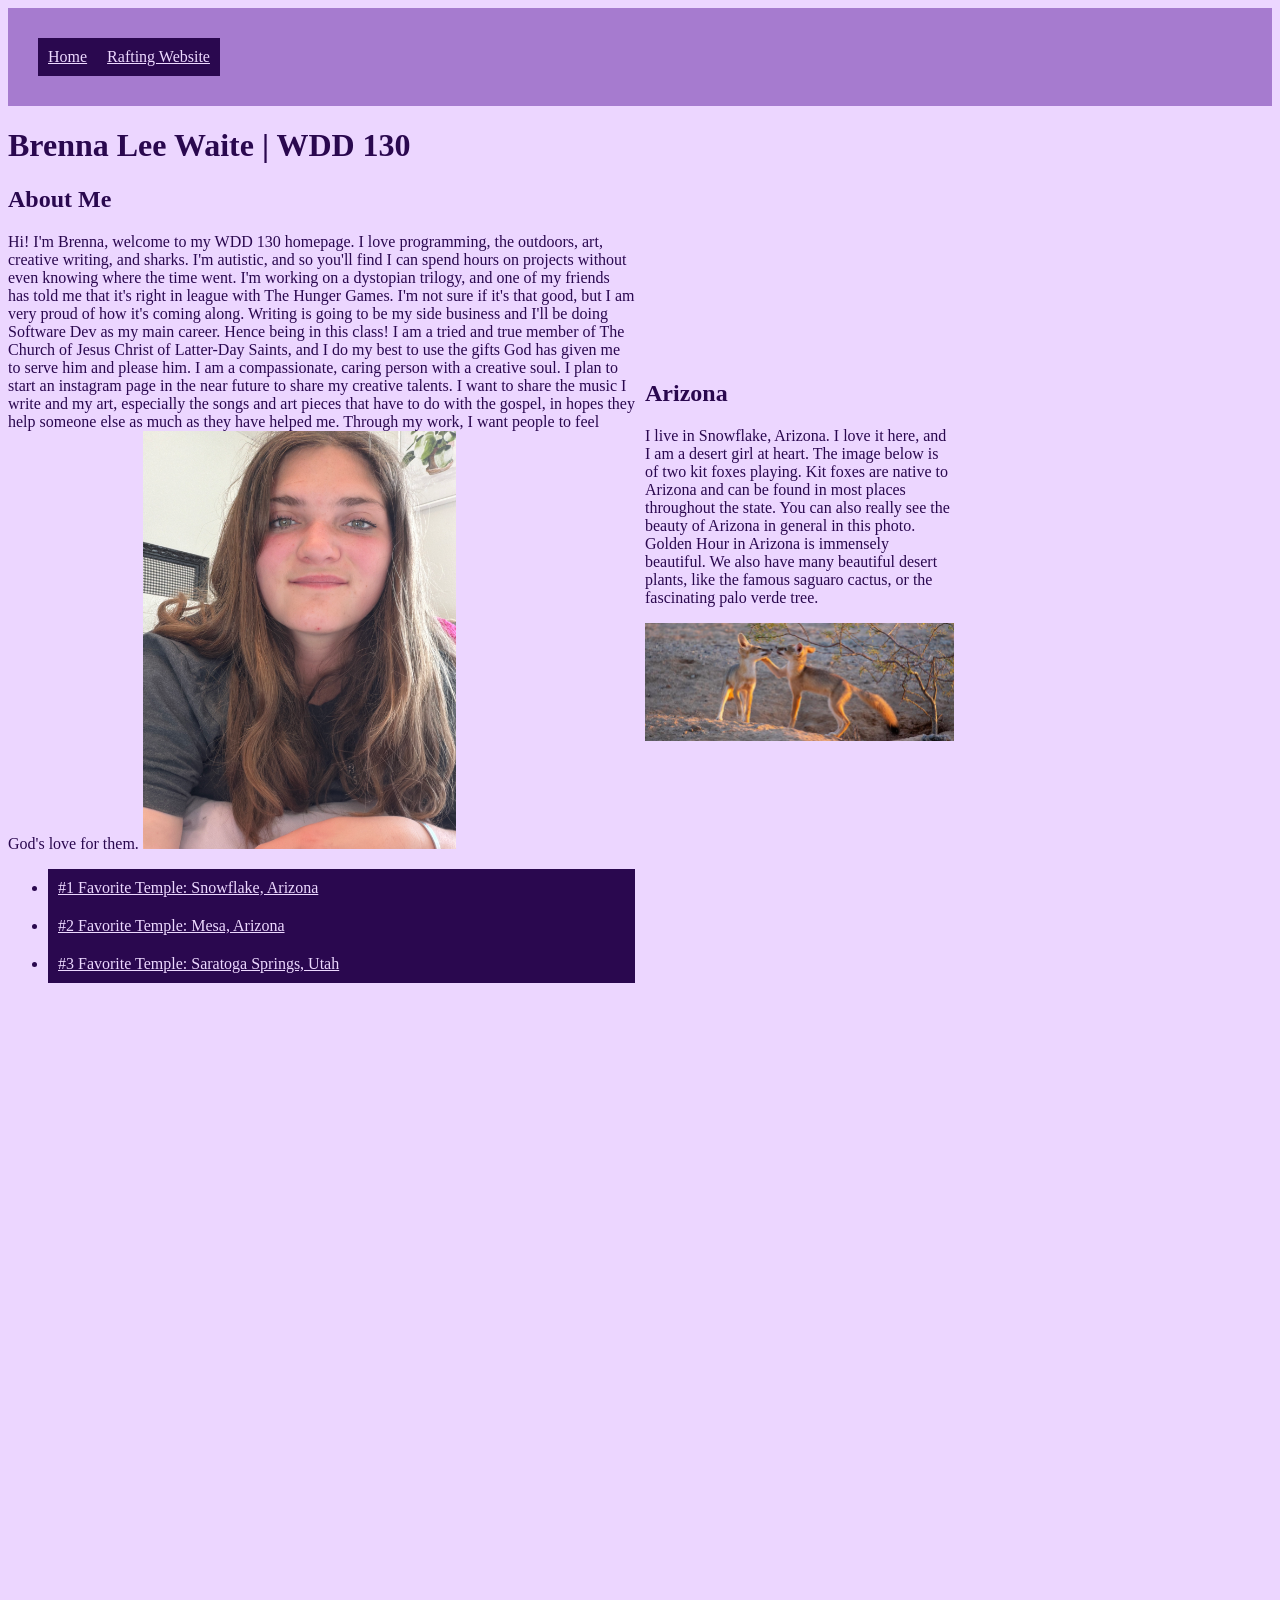
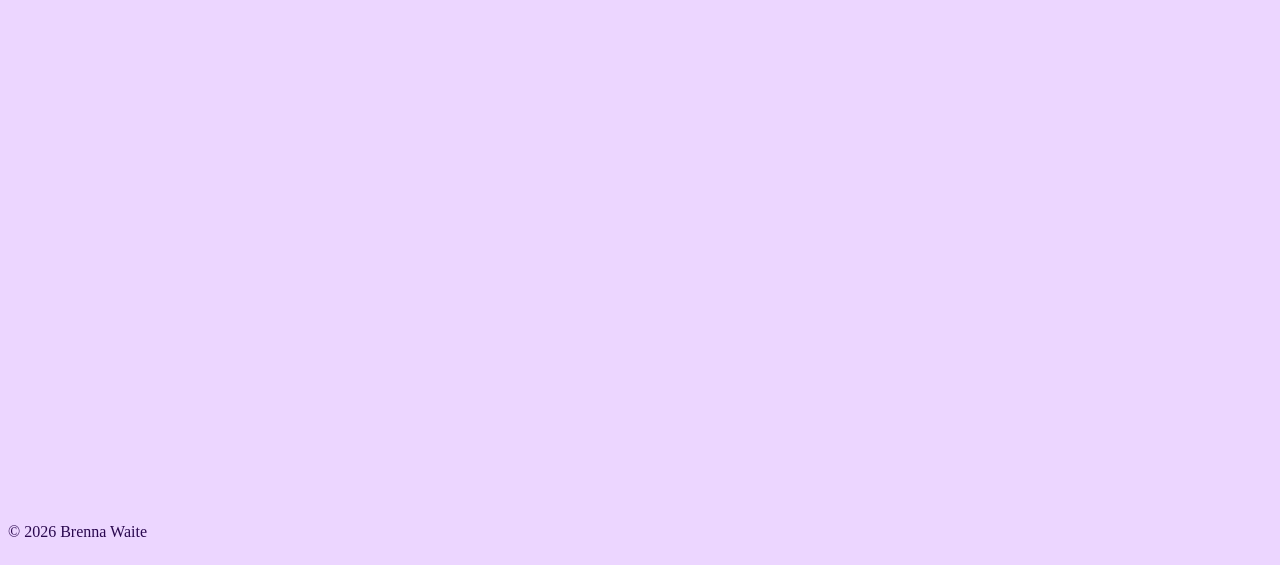
<file: index.html>
<!DOCTYPE html>
<html lang="en">

<head>
    <meta charset="UTF-8">
    <meta name="viewport" content="width=device-width, initial-scale=1.0">
    <meta name="description"
      content="Brenna Waite's WDD 130 homepage. Contains a biography and navigation to other parts of the website.">
    <meta name="author" content="Brenna Lee Waite">
    <title>WDD 130 | Personal Homepage</title>
    <link rel="stylesheet" href="styles/styles.css">
</head>

<body>
    <header>
        <nav>
            <a href="#">Home</a>
            <a href="wwr/">Rafting Website</a>
        </nav>
    </header>
    <div class="grid">
        <main class="about">
            <h1>Brenna Lee Waite | WDD 130</h1>
            <h2>About Me</h2>
            <p> Hi! I'm Brenna, welcome to my WDD 130 homepage. I love programming, the outdoors,
                art,
                creative writing, and sharks. I'm autistic, and so you'll find I can spend hours on
                projects
                without even knowing where the time went. I'm working on a dystopian trilogy, and
                one of my
                friends has told me that it's right in league with The Hunger Games. I'm not sure if
                it's
                that good, but I am very proud of how it's coming along. Writing is going to be my
                side
                business and I'll be doing Software Dev as my main career. Hence being in this
                class!
                I am a tried and true member of The Church of Jesus Christ of Latter-Day Saints,
                and I do my best to use the gifts God has given me to serve him and please him. I am
                a compassionate,
                caring person with a creative soul. I plan to start an instagram page in the near
                future to share
                my creative talents. I want to share the music I write and my art, especially the
                songs and art pieces
                that have to do with the gospel, in hopes they help someone else as much as they
                have helped me. Through
                my work, I want people to feel God's love for them.

                <img src="images/profile.jpeg" alt="image of me">
            <ul>
                <li><a href="https://churchofjesuschristtemples.org/snowflake-arizona-temple/">#1
                        Favorite Temple: Snowflake, Arizona</a></li>
                <li><a href="https://churchofjesuschristtemples.org/mesa-arizona-temple/">#2
                        Favorite Temple: Mesa, Arizona</a></li>
                <li><a href="https://churchofjesuschristtemples.org/saratoga-springs-utah-temple/">#3
                        Favorite Temple: Saratoga Springs, Utah</a></li>
            </ul>
        </main>
        <aside class="state">
            <h2>Arizona</h2>
            <p>I live in Snowflake, Arizona. I love it here, and I am a desert girl at heart. The
                image
                below is of two kit foxes playing. Kit foxes are native to Arizona and can be found
                in
                most places throughout the state. You can also really see the beauty of Arizona in
                general in this photo. Golden Hour in Arizona is immensely beautiful. We also have
                many
                beautiful desert plants, like the famous saguaro cactus, or the fascinating palo
                verde
                tree.
            </p>
            <img src="images/foxes.jpg" alt="kit foxes in Arizona">
        </aside>
    </div>
    <footer>
        <p>&copy; 2026 Brenna Waite</p>
    </footer>
</body>

</html>
</file>
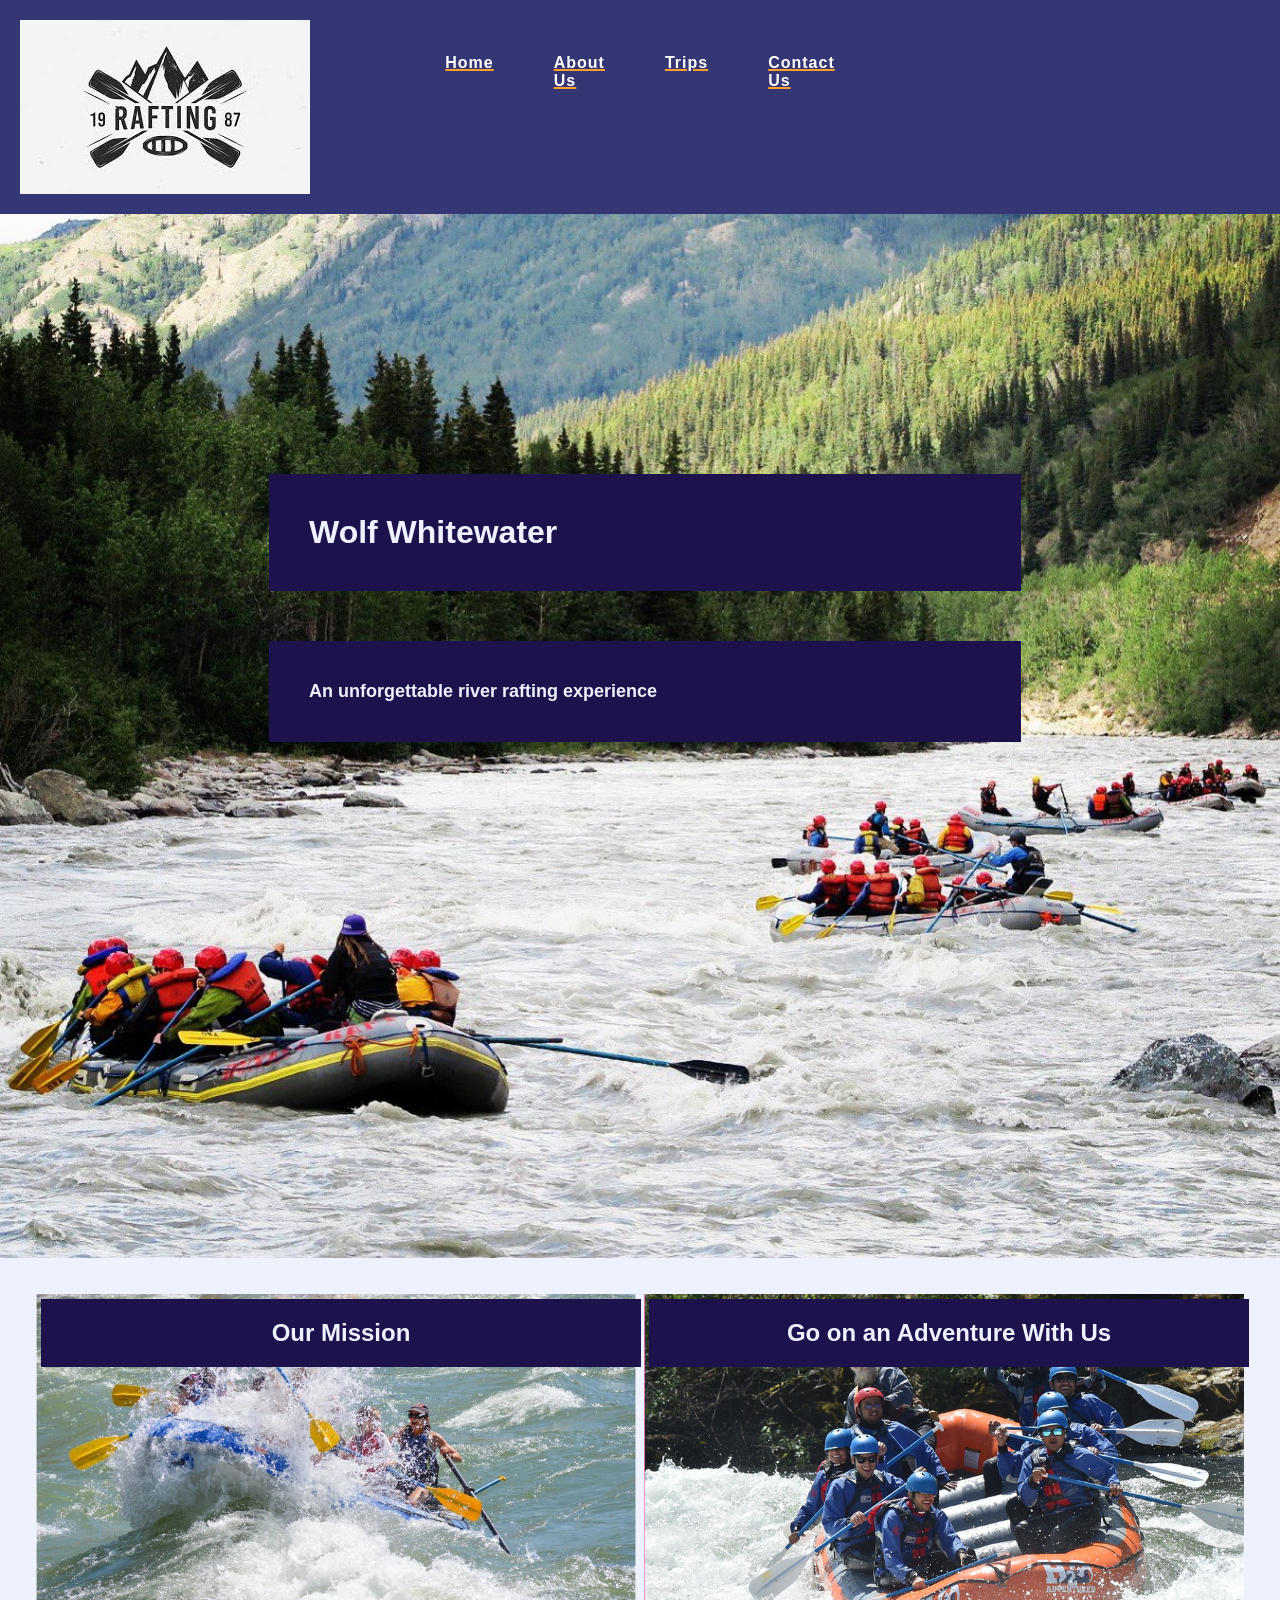
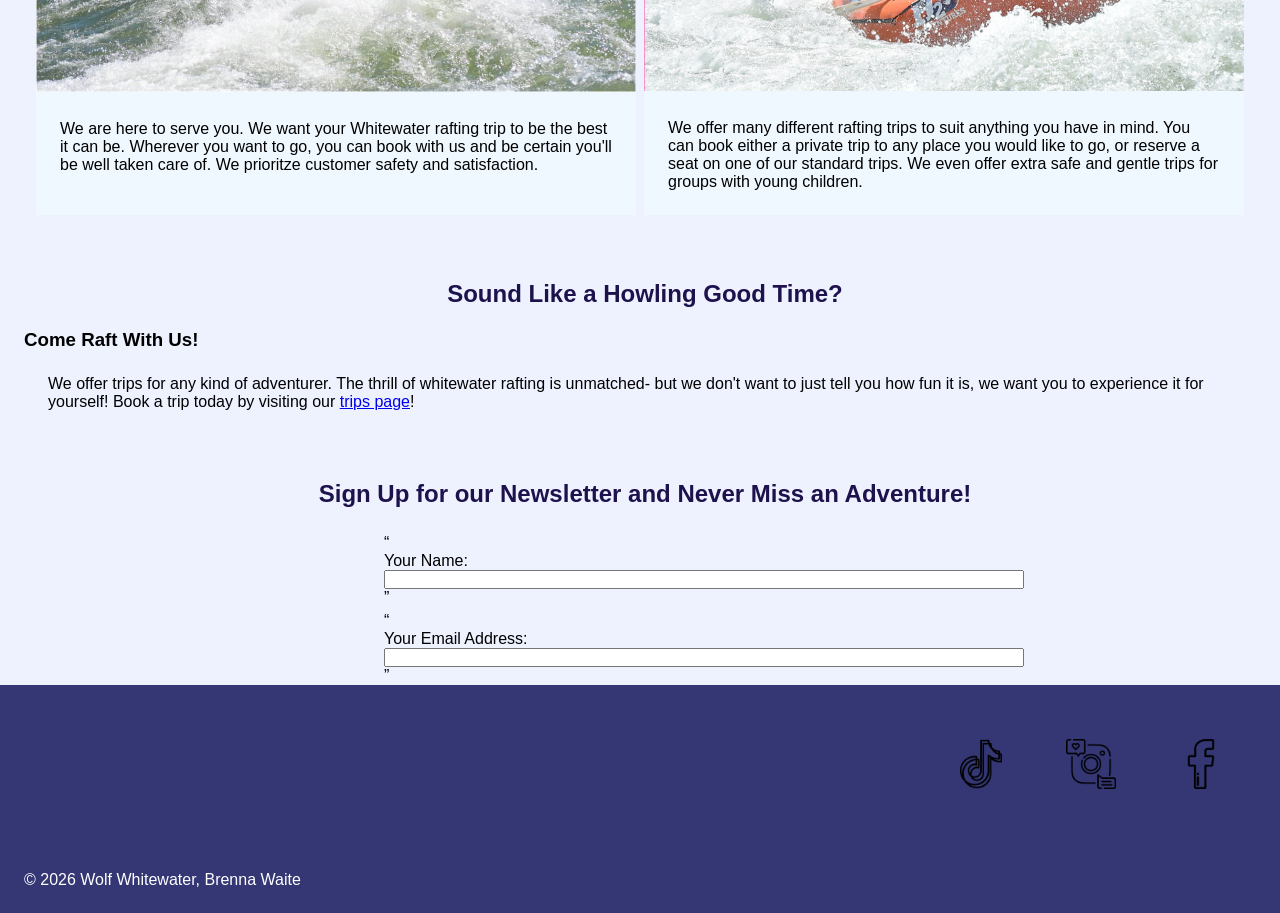
<file: wwr/index.html>
<!DOCTYPE html>

<head>
   <title>Wolf Whitewater</title>
   <meta name="description"
     content="The homepage for a fictional whitewater rafting company. Users can sign up for newsletters and learn about the company.">
   <meta charset="UTF 8">
   <meta name="viewport" width="device-width" initial-scale="1.0">
   <link rel="stylesheet" href="styles/rafting.css">
</head>

<body>
   <header>
      <img class="logo" src="images/logo.jpg" alt="our company logo">
      <nav>
         <a href="index.html">Home</a>
         <a href="about.html">About Us</a>
         <a href="trips.html">Trips</a>
         <a href="contact.html">Contact Us</a>
      </nav>
   </header>
   <main>
      <div class="herohome">
         <h1 class="herohome">Wolf Whitewater</h1>
         <h2 class=herohome>An unforgettable river rafting experience</h2>
         <img class="herohome" src="images/hero-home.jpg" alt="A whitewater rafting adventure">
      </div>
      <section class="offers">
         <div class="offer1">
            <h2>Go on an Adventure With Us</h2>
            <img src="images/water-raft.png" alt="A fun trip on a raft">
            <p>
               We offer many different rafting trips to suit anything you have in mind.
               You can book either a private trip to any place you would like to go, or
               reserve a seat on one of our standard trips. We even offer extra safe and gentle
               trips for groups with young children.
            </p>
         </div>
         <div class="offer2">
            <h2>Our Mission</h2>
            <img src="images/yellowstone.jpeg" alt="A rafting trip in Yellowstone National Park">
            <p>
               We are here to serve you. We want your Whitewater rafting trip to be the best it
               can be. Wherever you want to go, you can book with us and be certain you'll be
               well taken care of. We prioritze customer safety and satisfaction.
            </p>
         </div>
      </section>
      <section>
         <h2>Sound Like a Howling Good Time?</h2>
         <h3>Come Raft With Us!</h3>
         <p>
            We offer trips for any kind of adventurer. The thrill of
            whitewater rafting is unmatched- but we don't want to just tell you
            how fun it is, we want you to experience it for yourself! Book a trip today
            by visiting our <a class="pagenav" href="trips.html">trips page</a>!
         </p>
      </section>
      <form class="newsletter">
         <h2>Sign Up for our Newsletter and Never Miss an Adventure!</h2>
         <q>
            <label for="clientname">Your Name:</label>
            <input type="text">
         </q>
         <q>
            <label for="clientemail">Your Email Address:</label>
            <input type="email">
         </q>
      </form>
   </main>
   <footer>
      <nav class="socialmedia">
         <a href="https://www.tiktok.com"><img src="images/social_13670428.png" alt="TikTok"></a>
         <a href="https://www.instagram.com"><img src="images/instagram_3579000.png"
               alt="Instagram"></a>
         <a href="https://www.facebook.com"><img src="images/facebook_253783.png" alt=""></a>
      </nav>
      <p>&copy; 2026 Wolf Whitewater, Brenna Waite</p>
   </footer>

</body>
</file>
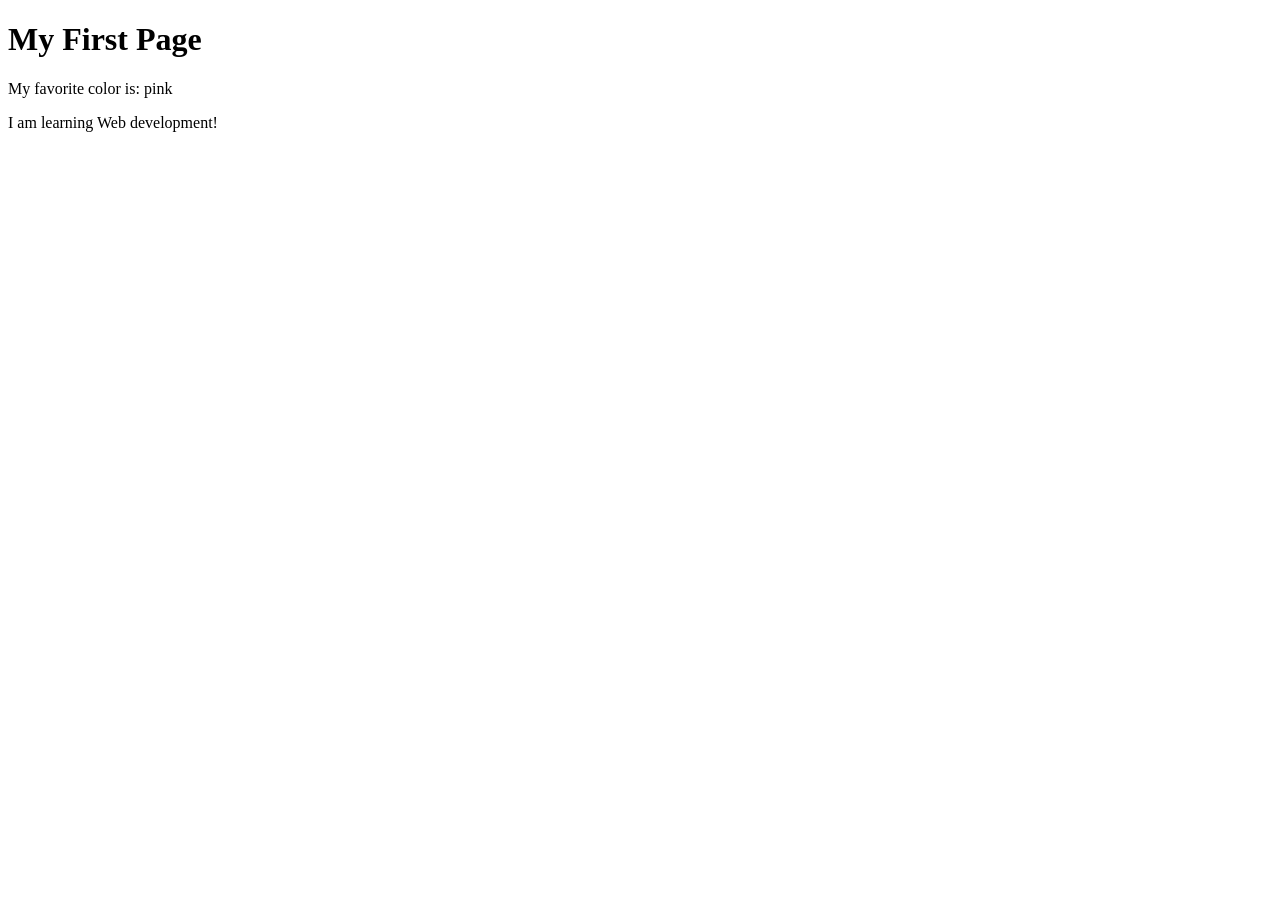
<file: week01/first-page.html>
<!DOCTYPE html>
<html lang="en">
<head>
    <meta charset="UTF-8">
    <meta name="viewport" content="width=device-width, initial-scale=1.0">
    <title>My First Page</title>
</head>
<body>
    <h1>My First Page</h1>
    <p>My favorite color is: pink</p>
    <p>I am learning Web development!</p>
</body> 
</html>
</file>
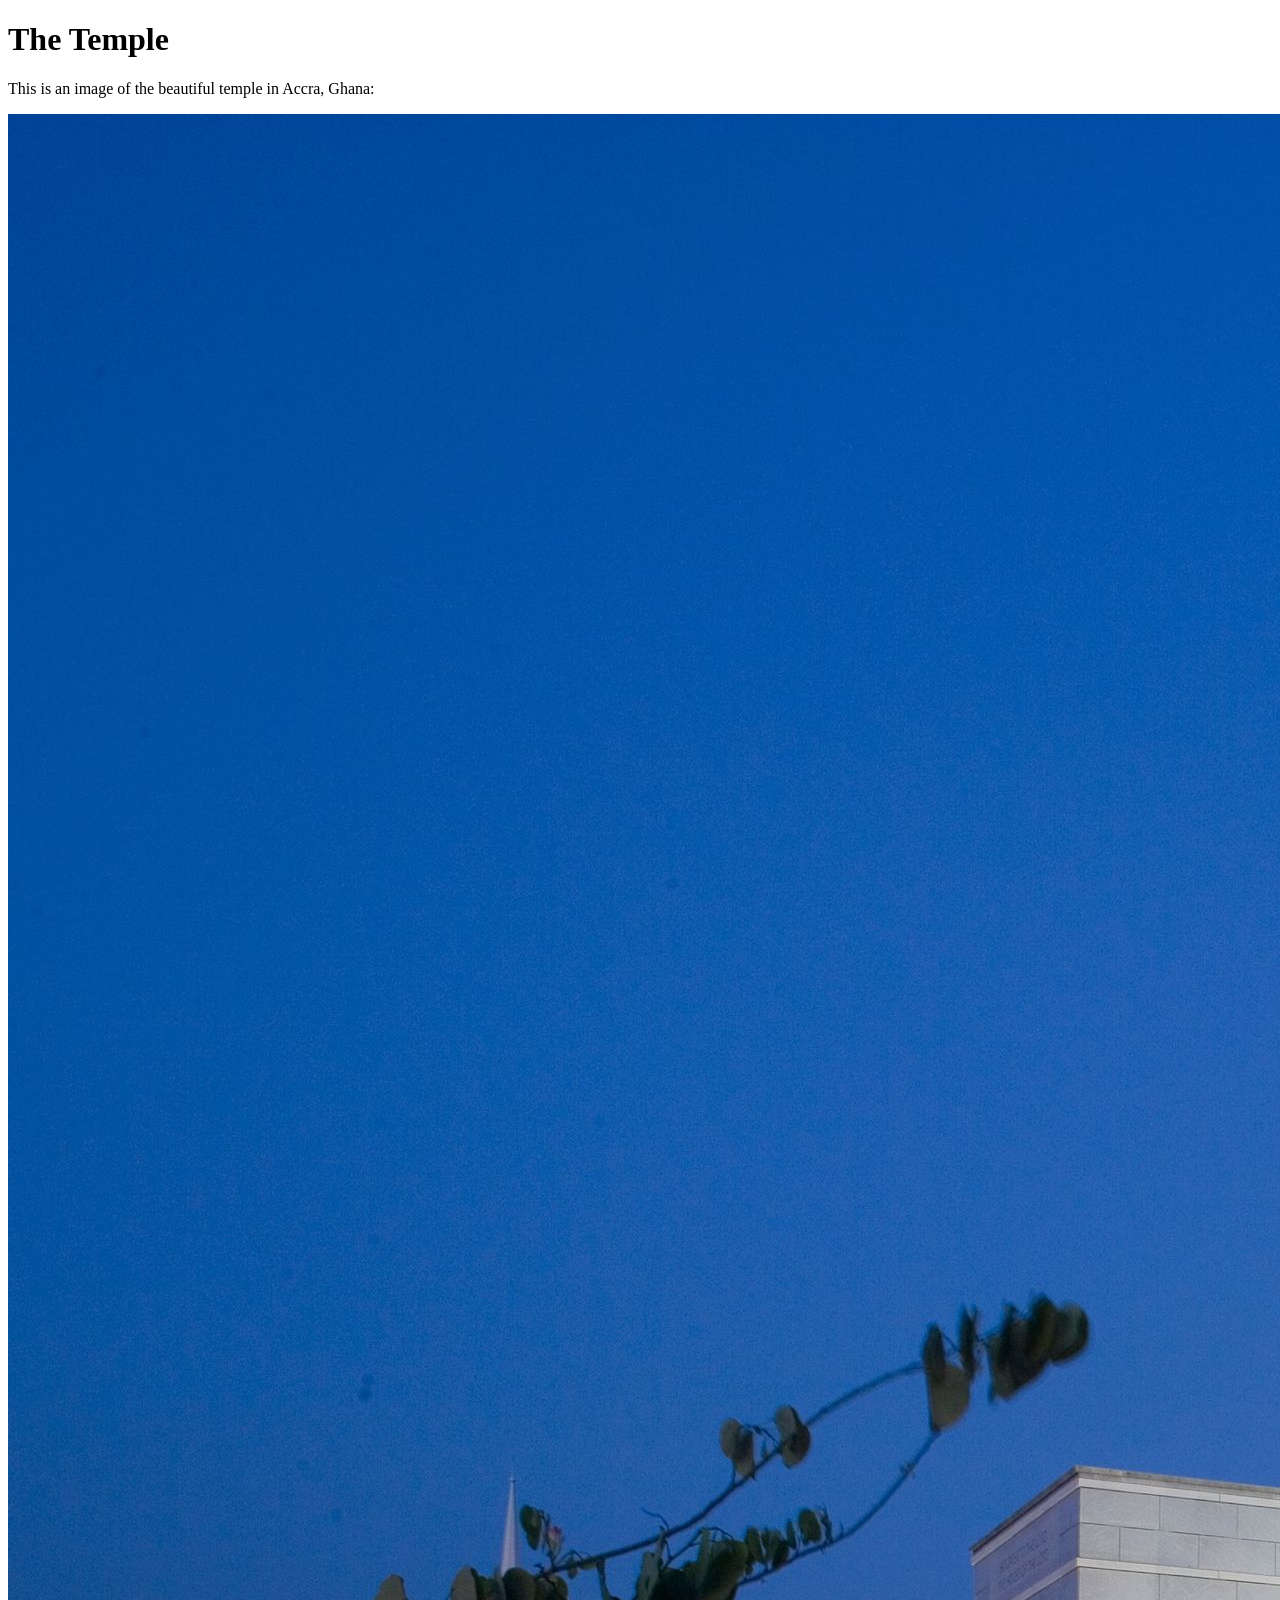
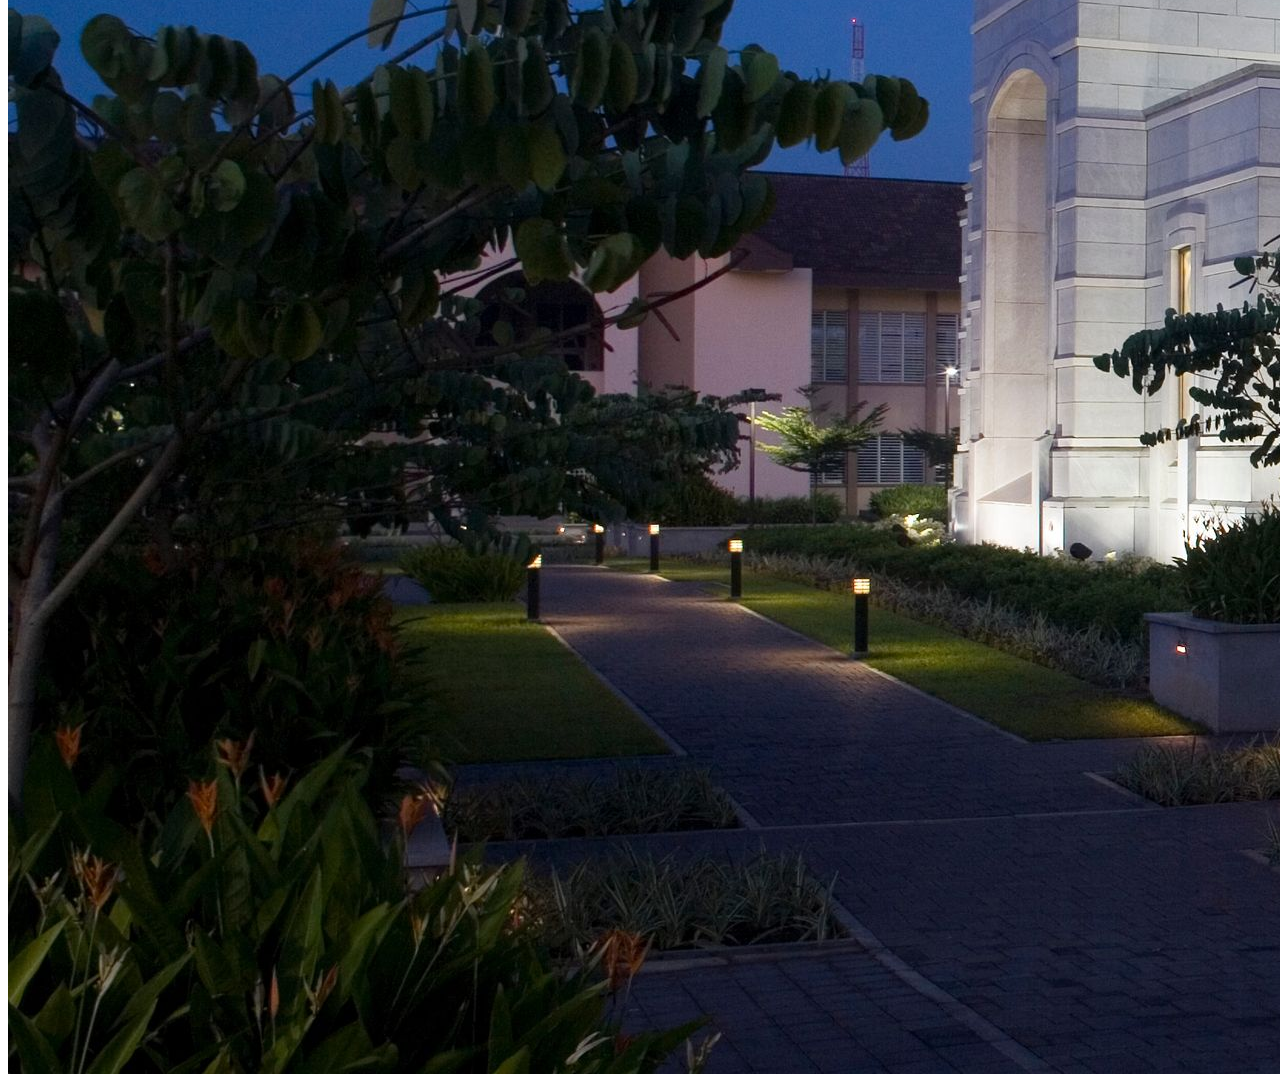
<file: week01/images.html>
<!DOCTYPE html>
<html lang="en">
<head>
    <meta charset="UTF-8">
    <meta name="viewport" content="width=device-width, initial-scale=1.0">
    <title>Temple Image</title>
</head>
<body>
    <h1>The Temple</h1>
    <p>This is an image of the beautiful temple in Accra, Ghana:</p>
    <img src="images/temple-large.jpeg" alt="The Accra Ghana Temple">
    
</body>
</html>
</file>
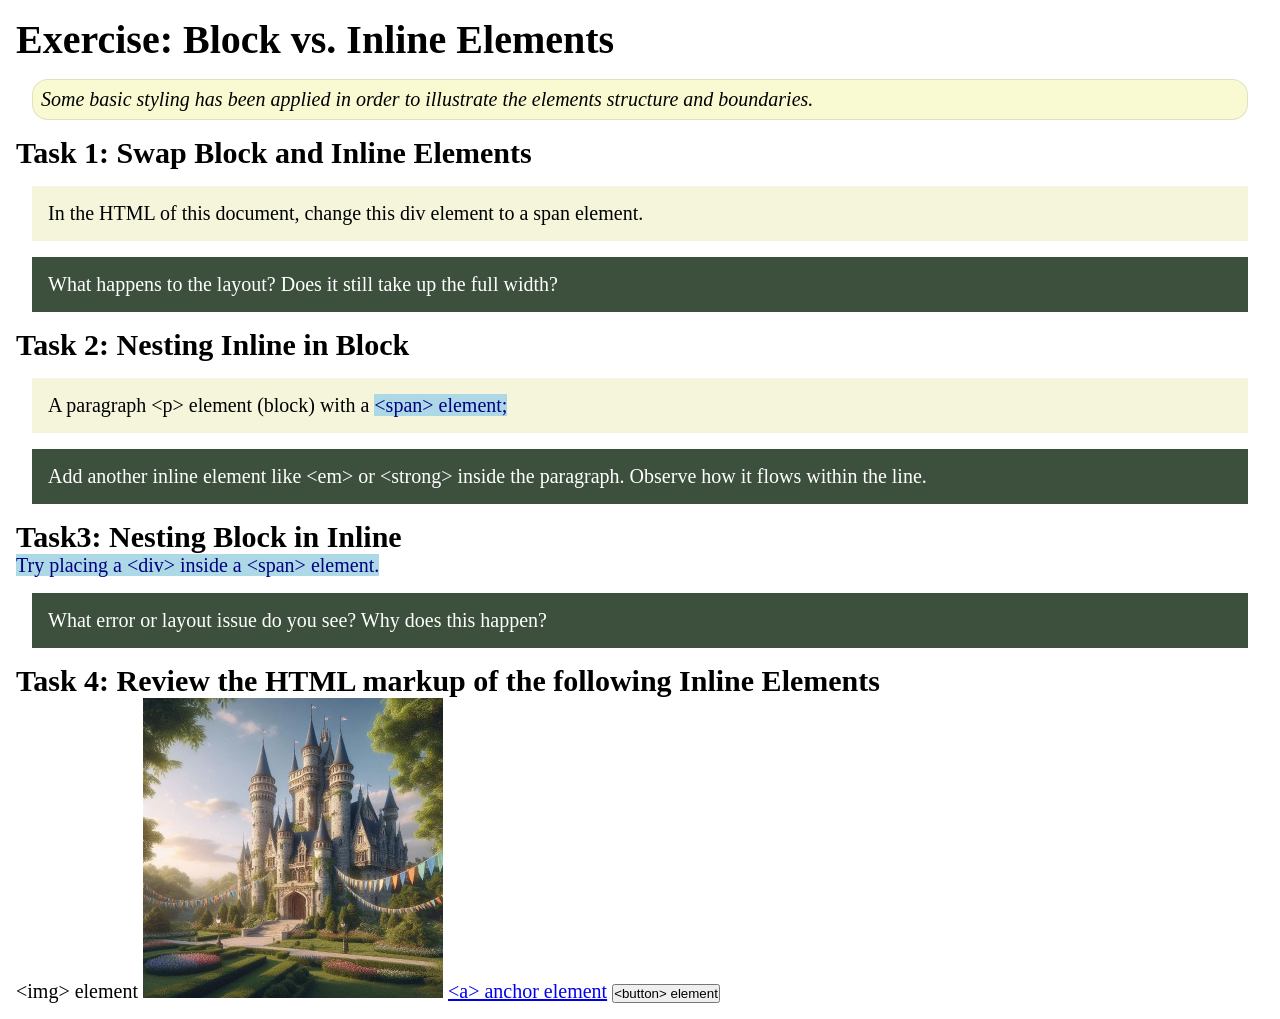
<file: week02/block-vs-inline.html>
<!DOCTYPE html>
<html lang="en">

<head>
    <meta charset="UTF-8">
    <meta name="viewport" content="width=device-width, initial-scale=1.0">
    <title>Exercise: Block vs. Inline Elements</title>
    <link rel="stylesheet" href="styles/block-vs-inline.css">
</head>

<body>
    <main>
        <h1>Exercise: Block vs. Inline Elements</h1>
        <p class="note">Some basic styling has been applied in order to illustrate the elements structure and
            boundaries.</p>

        <h2>Task 1: Swap Block and Inline Elements</h2>
        <div>In the HTML of this document, change this div element to a span element.</div>

        <p class="question">What happens to the layout? Does it still take up the full width?</p>

        <h2>Task 2: Nesting Inline in Block</h2>
        <p>A paragraph &lt;p&gt; element (block) with a <span>&lt;span&gt; element;</span></p>
        <p class="question">Add another inline element like &lt;em&gt; or &lt;strong&gt; inside the paragraph. Observe
            how it flows within the line.</p>

        <h2>Task3: Nesting Block in Inline</h2>
        <span>Try placing a &lt;div&gt; inside a &lt;span&gt; element.</span>
            <p class="question">What error or layout issue do you see? Why does this happen?</p>


            <h2>Task 4: Review the HTML markup of the following Inline Elements</h2>
        &lt;img&gt; element
        <img src="images/castle.webp" alt="placeholder image (images are inline)" width="300" height="300">
        <a href="https://churchofjesuschrist.org">&lt;a&gt; anchor element</a>
        <button type="button">&lt;button&gt; element</button>
    </main>
</body>

</html>
</file>
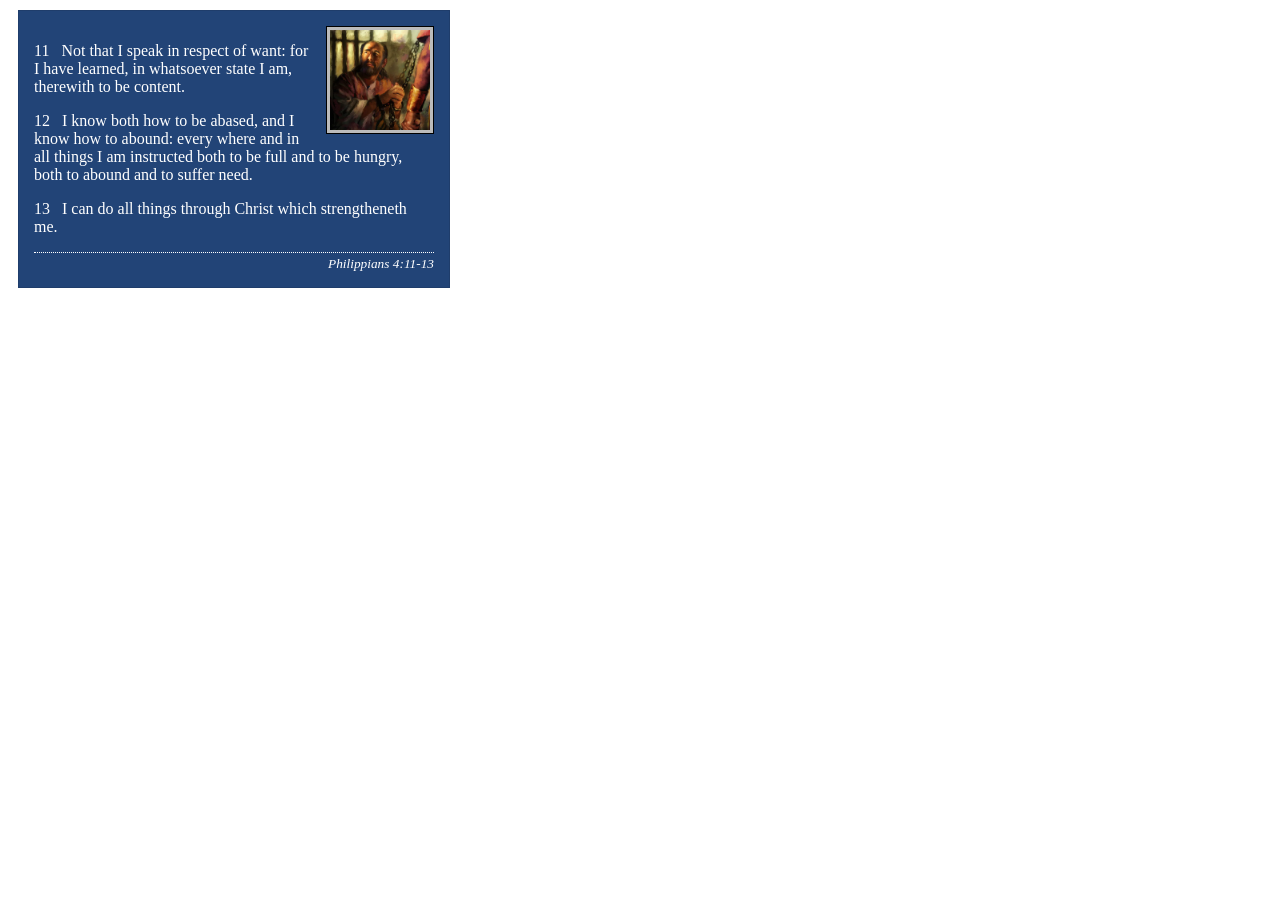
<file: week02/box-model-solution.html>
<!DOCTYPE html>
<html lang="en">
<head>
    <meta charset="UTF-8">
    <meta name="viewport" content="width=device-width, initial-scale=1.0">
    <title>Box Model Activity</title>
    <link rel="stylesheet" href="styles/box-model-solution.css">
</head>
<body>
    <main>
        <div class="callout">
            <img src="images/apostle-paul-imprisoned.webp" alt="Paul the Apostle - Imprisoned in Rome" width="200" height="200">
            <blockquote>
                <p>11 &nbsp; Not that I speak in respect of want: for I have learned, in whatsoever state I am, therewith to be content.</p>
                <p>12 &nbsp; I know both how to be abased, and I know how to abound: every where and in all things I am instructed both to be full and to be hungry, both to abound and to suffer need.</p>
                <p>13 &nbsp; I can do all things through Christ which strengtheneth me.</p>
            </blockquote>
            <cite>Philippians 4:11-13</cite>
        </div>
    </main>
</body>
</html>
</file>
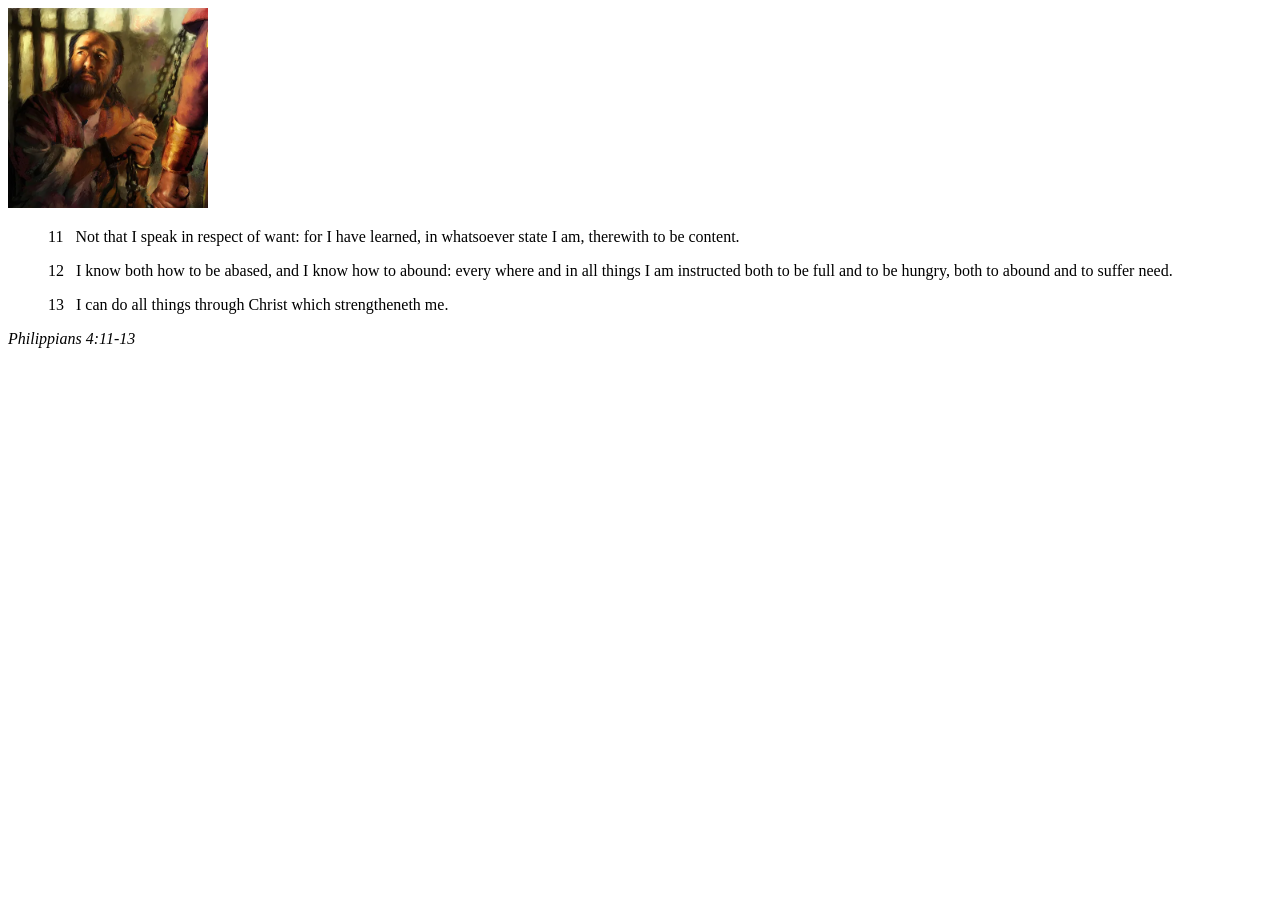
<file: week02/box-model.html>
<!DOCTYPE html>
<html lang="en">
<head>
    <meta charset="UTF-8">
    <meta name="viewport" content="width=device-width, initial-scale=1.0">
    <title>Box Model Activity</title>
</head>
<body>
    <main>
        <div class="callout">
            <img src="images/apostle-paul-imprisoned.webp" alt="Paul the Apostle - Imprisoned in Rome" width="200" height="200">
            <blockquote>
                <p>11 &nbsp; Not that I speak in respect of want: for I have learned, in whatsoever state I am, therewith to be content.</p>
                <p>12 &nbsp; I know both how to be abased, and I know how to abound: every where and in all things I am instructed both to be full and to be hungry, both to abound and to suffer need.</p>
                <p>13 &nbsp; I can do all things through Christ which strengtheneth me.</p>
            </blockquote>
            <cite>Philippians 4:11-13</cite>
        </div>
    </main>
</body>
</html>
</file>
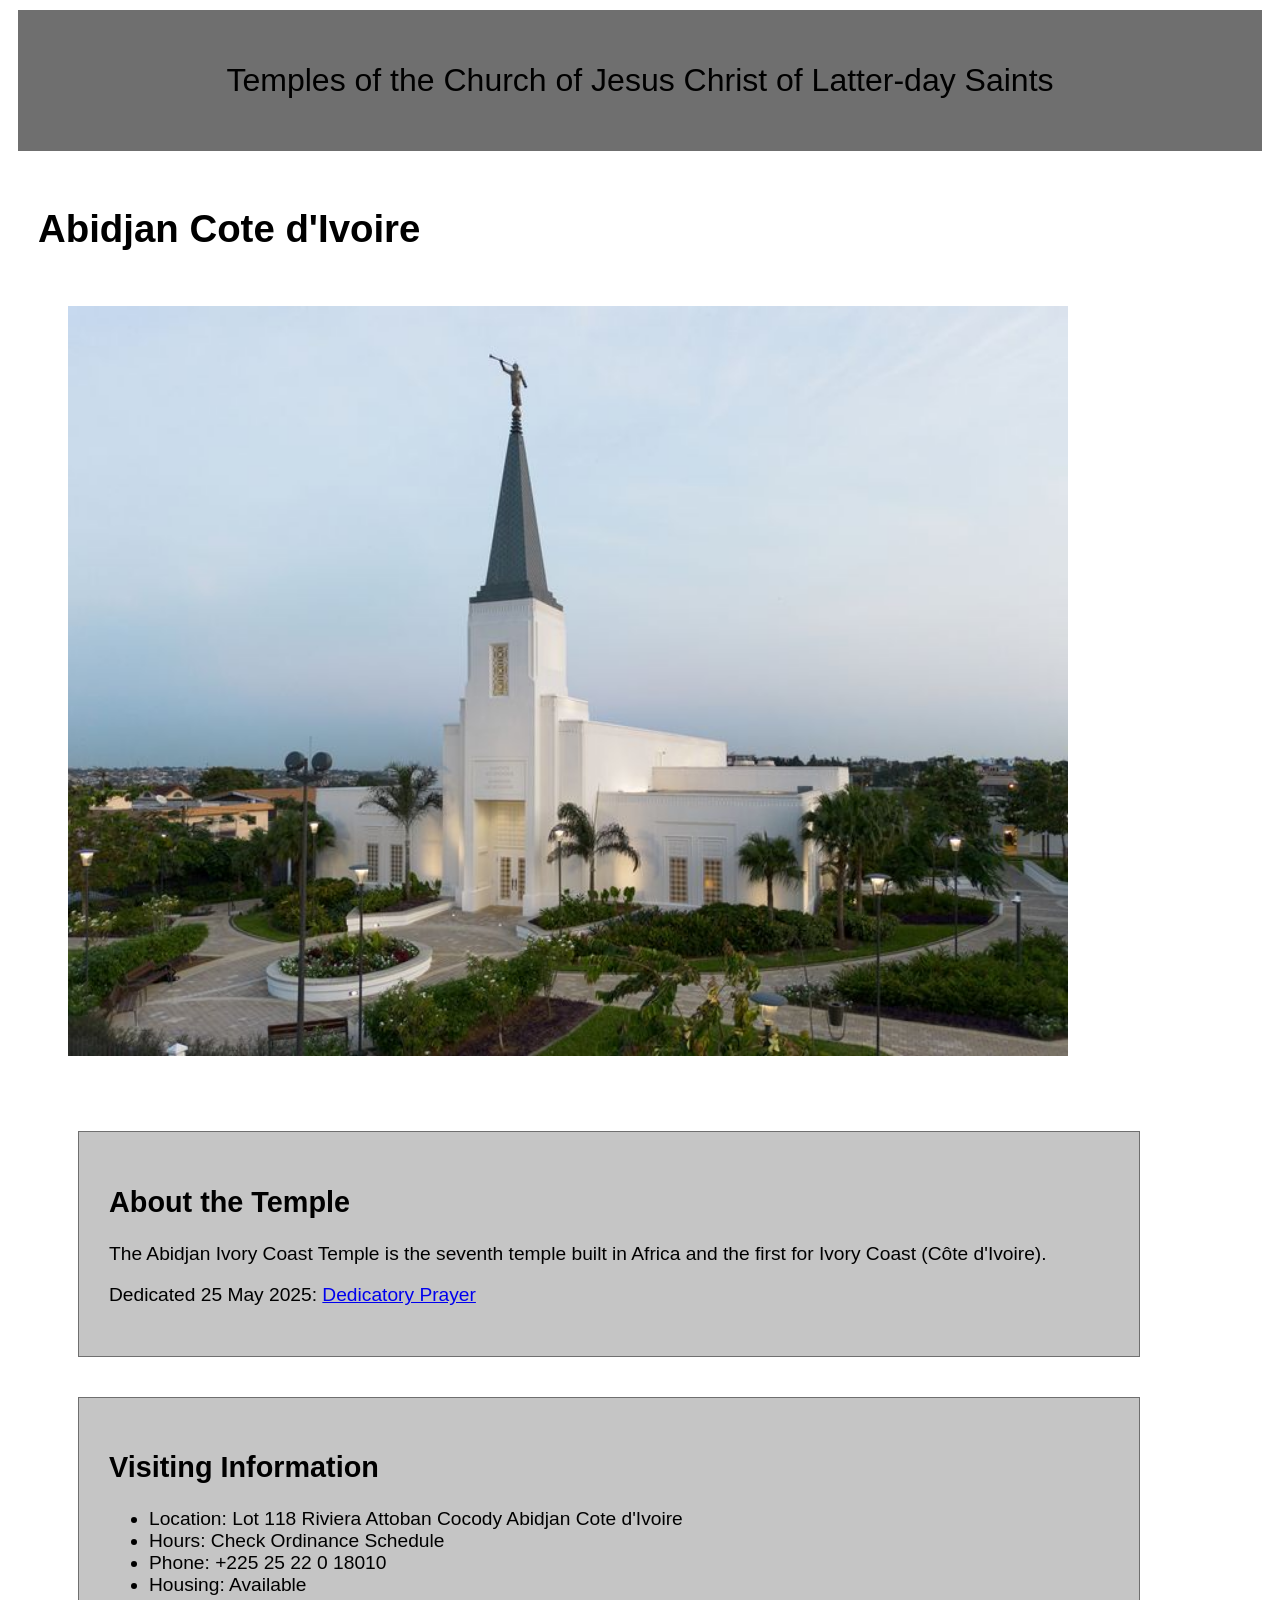
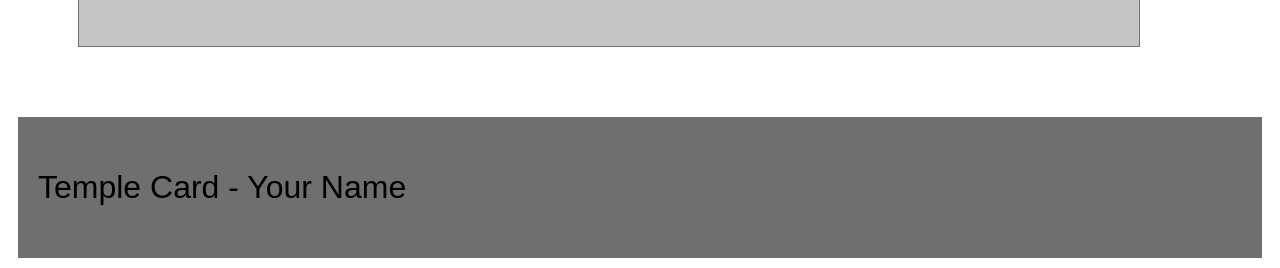
<file: week02/temple.html>
<!DOCTYPE html>
<html lang="en">

<head>
    <meta charset="UTF-8">
    <meta name="viewport" content="width=device-width, initial-scale=1.0">
    <meta name="description" content="A page about the abidjan ivory coast temple, telling how to visit and giving fun facts about the temple. A link to the dedicatory prayer is included.">
    <title>Temple Card - Abidjan Cote d'Ivoire</title>
    <link rel="stylesheet" href="styles/temple.css">
</head>

<body>
    <header>
        <p>Temples of the Church of Jesus Christ of Latter-day Saints</p>
    </header>
    <main>
        <h1>Abidjan Cote d'Ivoire</h1>
        <picture>
            <img src="images/abidjan-ivory-coast.jpeg" alt="Abidjan Cote d'Ivoire Temple">
        </picture>
        <section>
            <h2>About the Temple</h2>
            <p>The Abidjan Ivory Coast Temple is the seventh temple built in Africa and the first for Ivory Coast (Côte
                d'Ivoire).</p>
            <p>Dedicated 25 May 2025: <a
                    href="https://www.churchofjesuschrist.org/temples/dedicatory-prayer/abidjan-ivory-coast-temple/2025-05-25?lang=eng"
                    target="_blank" rel="noopener noreferrer">Dedicatory Prayer</a></p>
        </section>
        <section>
            <h2>Visiting Information</h2>
            <ul>
                <li>Location: Lot 118 Riviera Attoban Cocody Abidjan Cote d'Ivoire</li>
                <li>Hours: Check Ordinance Schedule</li>
                <li>Phone: +225 25 22 0 18010</li>
                <li>Housing: Available</li>
            </ul>
        </section>
    </main>
    <footer>
        <p>Temple Card - Your Name</p>
    </footer>
</body>

</html>
</file>
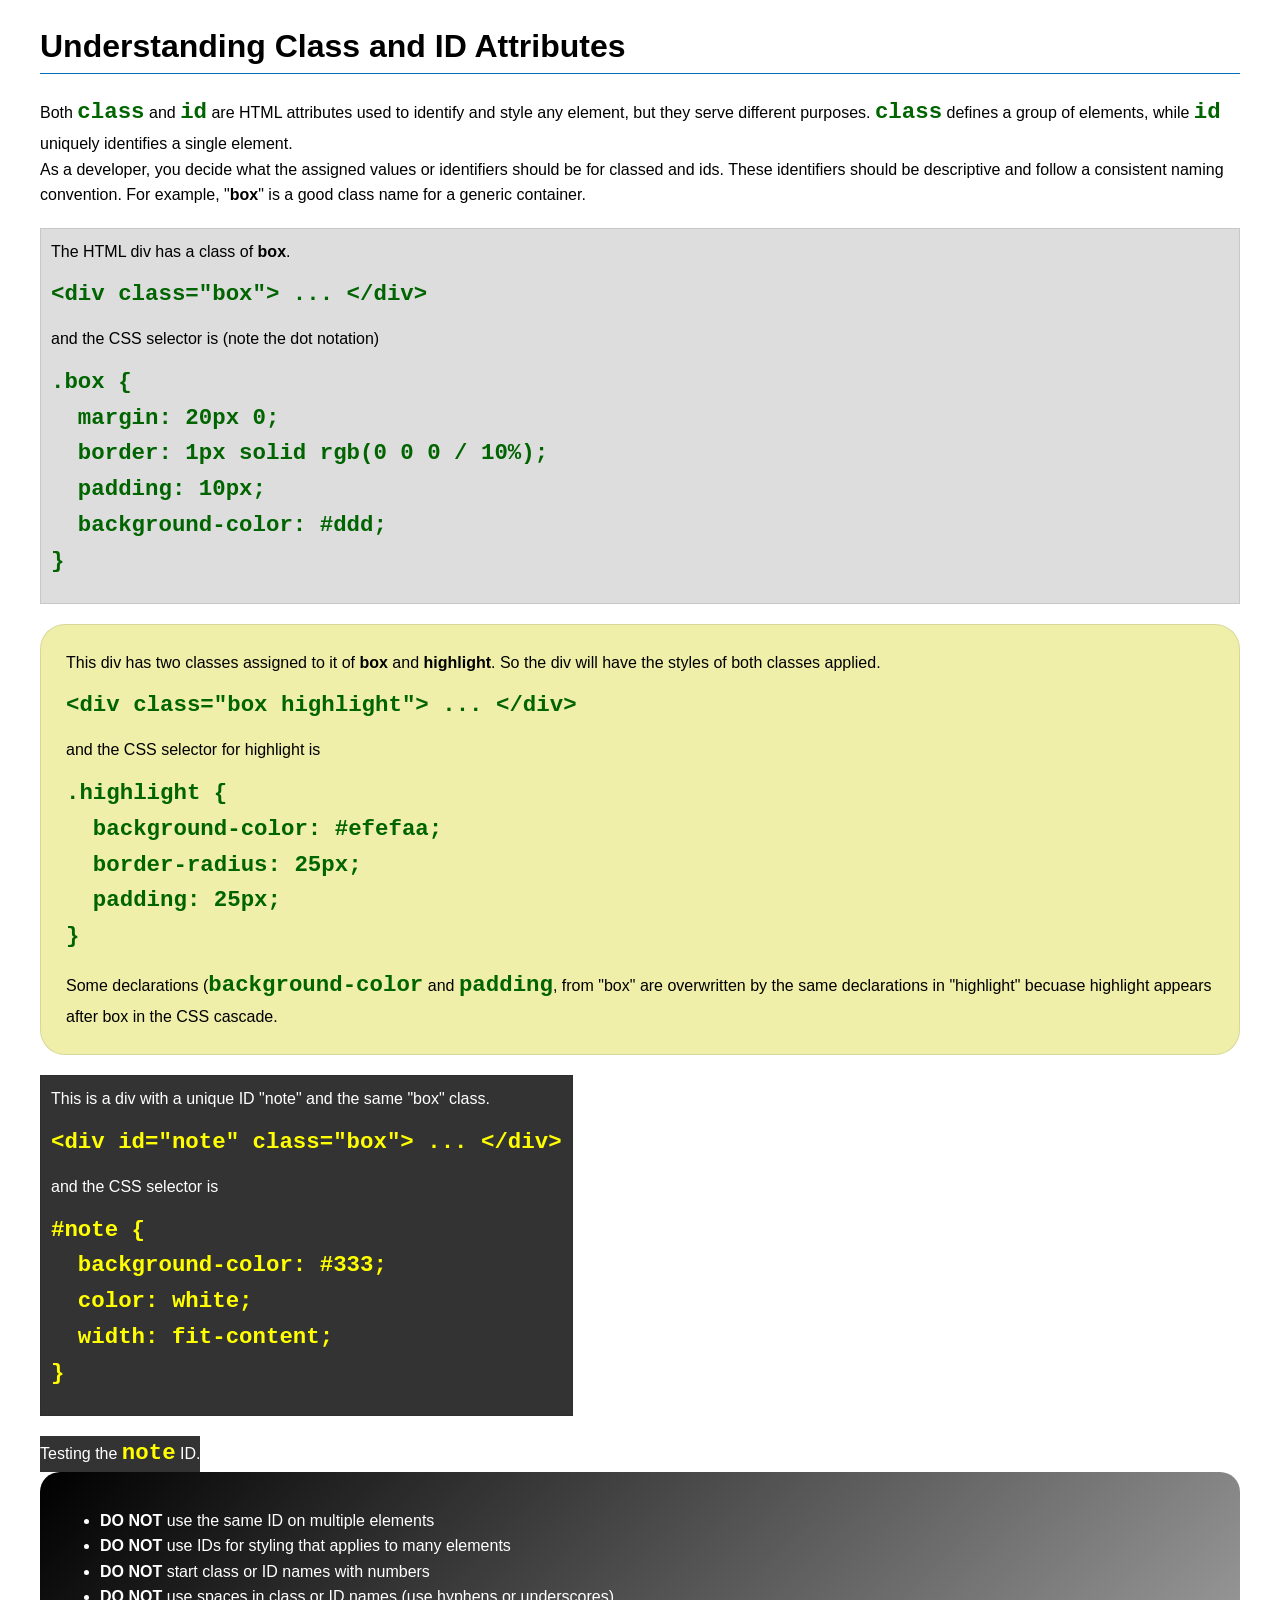
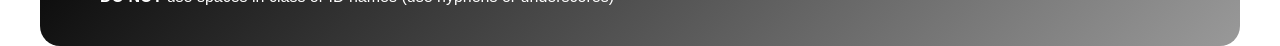
<file: week03/class-and-id.html>
<!DOCTYPE html>
<html lang="en">

<head>
    <meta charset="UTF-8">
    <meta name="viewport" content="width=device-width, initial-scale=1.0">
    <title>Class vs ID Attributes</title>
    <link rel="stylesheet" href="styles/class-and-id.css">
</head>

<body>
    <h1>Understanding Class and ID Attributes</h1>
    <p>Both <code>class</code> and <code>id</code> are HTML attributes used to identify and style any element, but they
        serve different purposes. <code>class</code> defines a group of elements, while <code>id</code> uniquely
        identifies a single element.</p>
    <p>As a developer, you decide what the assigned values or identifiers should be for classed and ids. These
        identifiers should be
        descriptive and follow a consistent naming convention. For example, "<strong>box</strong>" is a good class name
        for a generic container.</p>
    <div class="box">
        <p>The HTML div has a class of <strong>box</strong>.</p>
        <pre><code class="html">&lt;div class="box"&gt; ... &lt;/div&gt;</code></pre>
        and the CSS selector is (note the dot notation)
        <pre><code class="css">.box {
  margin: 20px 0;
  border: 1px solid rgb(0 0 0 / 10%);
  padding: 10px;
  background-color: #ddd; 
}</code></pre>
    </div>

    <div class="box highlight">
        <p>This div has two classes assigned to it of <strong>box</strong> and <strong>highlight</strong>. So the div
            will have the styles of both classes applied.</p>
        <pre><code class="html">&lt;div class="box highlight"&gt; ... &lt;/div&gt;</code></pre>
        and the CSS selector for highlight is
        <pre><code class="css">.highlight {
  background-color: #efefaa;
  border-radius: 25px;
  padding: 25px;
}</code></pre>
<p>Some declarations (<code>background-color</code> and <code>padding</code>, from "box" are overwritten by the same declarations in "highlight" becuase highlight appears after box in the CSS cascade.</p>
    </div>

    <div id="note" class="box">
        <p>This is a div with a unique ID "note" and the same "box" class.</p>
        <pre><code class="html">&lt;div id="note" class="box"&gt; ... &lt;/div&gt;</code></pre>
        and the CSS selector is
        <pre><code class="css">#note {
  background-color: #333;
  color: white;
  width: fit-content;
}</code></pre>
    </div>

    <div id="note">
        <p>Testing the <code>note</code> ID.</p>
    </div>

    <section id="best-practice">
        <ul>
            <li><strong>DO NOT</strong> use the same ID on multiple elements</li>
            <li><strong>DO NOT</strong> use IDs for styling that applies to many elements</li>
            <li><strong>DO NOT</strong> start class or ID names with numbers</li>
            <li><strong>DO NOT</strong> use spaces in class or ID names (use hyphens or underscores)</li>
        </ul>
    </section>




</body>

</html>
</file>
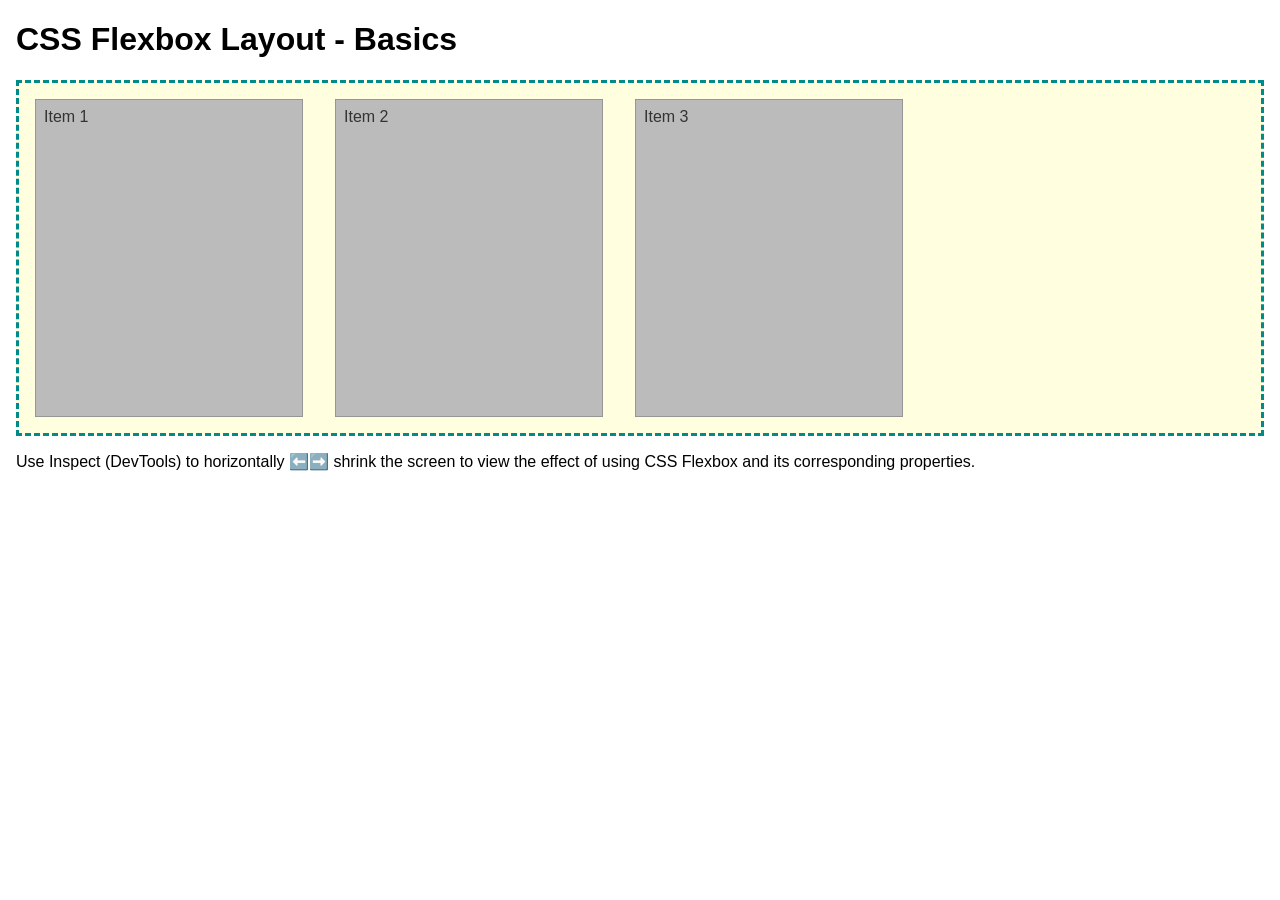
<file: week04/flexbox-layout.html>
<!DOCTYPE html>
<html lang="en">
<head>
    <meta charset="UTF-8">
    <meta name="viewport" content="width=device-width, initial-scale=1.0">
    <title>CSS Flexbox Layout - Basics</title>
    <link rel="stylesheet" href="styles/flexbox.css">
</head>
<body>
    <main>
        <h1>CSS Flexbox Layout - Basics</h1>
        <div class="flex-container">
            <div class="flex-item item1">Item 1</div>
            <div class="flex-item item2">Item 2</div>
            <div class="flex-item item3">Item 3</div>
        </div>
        <p>Use Inspect (DevTools) to horizontally ⬅️➡️ shrink the screen to view the effect of using CSS Flexbox and its corresponding properties.</p>
    </main>
</body>
</html>
</file>
<file: styles/styles.css>
* {
    align-content: center;
    box-sizing: border-box;
}

body {
    background-color: rgb(236, 214, 255);
    color: rgb(42, 8, 79);
}

header {
    display: flex;
    width: 100%;
    justify-content: space-between;
    background-color: rgb(166, 123, 207);
    margin: 0;
    padding: 10px;
    color: rgb(42, 8, 79);
    text-decoration: none;
    
}
nav {
    display: flex;
    justify-content: space-between;
    margin: 20px;
}

.grid {
    display: grid;
    grid-template-columns: repeat(4, 1fr);
    grid-template-rows: repeat(4, 1fr);
    gap: 10px;
}

.about {
    grid-column: 1/3;
}

.about img {
    grid-row: 3/4;
    max-width: 50%;
    margin: 20pxS;
}

.bio {
    grid-row: 1/3;
}

.state {
    grid-column: 3/4;
    grid-row: 1/2;
}

.state img {
    max-width: 100%;
}

a {
    display: block;
    padding: 10px;
    margin: 10px, 20px;
    background-color: rgb(42, 8, 79);
    color: rgb(237, 217, 255);
}
</file>
<file: wwr/styles/rafting.css>
* {
    margin: 0;
    padding: 0;
    box-sizing: border-box;}

:root {
    --primary-color: rgb(238, 242, 255);
    --text-color: rgb(29, 18, 76);
    --accent-color: rgb(52, 55, 116);
    --orange: rgb(255, 157, 45);
}


.trips {
    display: flex;
    flex-direction: row;
    justify-content: space-around;
    background-color: var(--primary-color);
    color: var(--text-color);
}

.trip {
    max-width: 600px;
}

.trip img {
    width: 100%;
}

.contact {
    background-color: var(--primary-color);
    align-items: center;
    align-self: center;}
    

.offers {
    display: flex;
    flex-direction: row-reverse;
    justify-content: space-between;
    padding: 20px;
    }

.herohome{
    display: grid;
    grid-template-columns: 1fr 1fr 1fr 1fr 1fr;
    gap: 40px;
}

.herohome img{
    grid-column: 1/6;
    grid-row: 1/6;
    position: relative;
    width: 100%;
    height: auto;
}


.herohome h1 {
    background-color: var(--text-color);
    color: var(--primary-color);
    padding: 40px;
    grid-column: 2/5;
    grid-row: 2/3;
    font-size: xx-large;
    z-index: 1;
    display: flex;
    align-self: center;
}

.herohome h2 { 
    background-color: var(--text-color);
    color: var(--primary-color);
    padding: 40px;
    grid-column: 2/5;
    grid-row: 3/4;
    font-size: large;
    z-index: 1;
    display: flex;
    align-content: center;
}

table {
    background-color: var(--text-color);
    color: var(--primary-color);
    display: flex;
    justify-content: center;
}


th, td {padding: 10px;}

.offers img {width: 100%;}

.offer1 {
    grid-column: 1/2;
    grid-row: 1/2;
    max-width: 600px;
    background-color: aliceblue;
}

.offer1 img {
    width: 100%;
}

.offer1 h2, .offer2 h2 {
    position: absolute;
    color: var(--primary-color);
    padding: 20px;
    background-color: var(--text-color);
}
.offer2 {
    grid-column: 2/3;
    grid-row: 1/2;
    max-width: 600px;
    background-color: aliceblue;
}

.offer2 img{
    width: 100%;
}


.hero img {position: relative;}

form,
iframe {
    display: grid;
    grid-template-columns: repeat(4, 1fr);
    gap: 5px;}

form {
    display: flex;
    flex-direction: column;
    grid-column: 3/5;
    grid-row: 2/5;
    background-color: var(--primary-color);}

.trip article {
    display: flex;
    flex-direction: row;
    flex-wrap: wrap;
    justify-content: space-around;
    background-color: var(--primary-color);}

q {
    display: flex;
    flex-direction: column;
    justify-content: space-between;
    max-width: 50%;
    margin-left: 30%;}

button {
    width: 200px;
    height: 100px;
    margin-left: 35%;
    font-size: larger;}

iframe {
    grid-column: 1/3;
    grid-row: 2/5;
    position: relative;
    float: left;}

.employees {
    display: grid;
    grid-template-columns: 1fr 1fr 1fr 1fr;
    grid-template-rows: 2fr 1fr;}

.employees img {
    display: flex;
    flex-direction: row;
    justify-content: space-around;
    align-content: space-around;
    grid-row: 1/2;
    max-width: 200px;
    height: auto;}

.employees p {
    display: flex;
    grid-row: 2/3;}

header,
footer {
    display: grid;
    grid-template-columns: 1fr 1fr 1fr;
    grid-template-rows: 1fr;
    background-color: var(--accent-color);
    color: white;}

footer p {
    grid-column: 1/3;
    color: white;
}

header nav a {
    color: rgb(255, 255, 255);
    display: flex;
    flex-direction: row;
    max-height: 60px;
    border-width: 20px;
    border-radius: 10px;
    border-color: var(--accent-color);
    text-decoration: 2px underline;
    text-decoration-color: var(--orange);
    letter-spacing: 1px;

}

.book {
    display: flex;
    flex-direction: column;
    flex-wrap: nowrap;
}

.book p {
    font-size: large;
}

.pagenav a {
    text-decoration: none;
    color: var(--orange);
    
}



.logo {
    grid-column: 1/2;
    padding: 20px;}

nav {
    display: flex;
    justify-content: flex-end;
    margin-right: 20px;}

nav a {
    padding: 20px;
    margin: 10px;
    color: white;
    flex-wrap: nowrap;
    font-weight: bolder;
}

footer nav {
    justify-content: flex-end;
    grid-column: 3/5;}

body {
    font-family: 'Franklin Gothic Medium', 'Arial Narrow', Arial, sans-serif;
    background-color: var(--primary-color);}

main {
    background-color: var(--primary-color);
}

div {
    position: relative;
    background-color: white;
    border: 4px var(--accent-color);
}

.hero {
    display: grid;
    grid-template-columns: repeat(7, 1fr);
    grid-template-rows: repeat(6, 1fr);
    background-color: var(--primary-color);
    position: relative;
}

.hero article {
    grid-column: 2/7;
    grid-row: 2/6;
    background-color: rgb(10, 10, 81);
    color: aliceblue;
    border: 5px var(--accent-color);
    position: absolute;
}

.hero article p {
    grid-column: 2/5;
    font-size: larger;
    position: absolute;
}

.hero img {
    grid-column: 1/8;
    grid-row: 1/8;
    width: 100%;
    padding: 0;
    position: relative;}

.hero h1 {
    grid-column: 1/8;
    grid-row: 1/2;
    padding: 20px;
    margin: 10px;
    background-color: rgb(10, 10, 81);
    color: aliceblue;
}

.hero article img {
    grid-column: 5/7;
    grid-row: 5/7;
    width: 100%;
    height: auto;
    position: absolute;
    float: right;
}

header,
main,
footer {
    width: 100%;
    margin: 0 auto;
}

nav,
p,
section,
article {
    margin: 16px;
    padding: 8px;
}

h1,
h2 {
    width: 100%;
    padding: 1rem;
    margin: 5px;
    text-align: center;
    color: var(--text-color);
}

.socialmedia {
    display: flex;
    justify-content: flex-end;
}

.socialmedia img {
    max-width: 50px;
}

.socialmedia a {
    text-decoration: none;
    justify-content: flex-end;
    border-radius: 10px;
}

.adventure figure {
    display: flex;
    justify-content: space-between;
}
</file>
<file: week02/styles/block-vs-inline.css>
* {
    margin: 0;
    padding: 0;
}

body {
    font-size: 20px;
    margin: 1rem;
}

p,
div {
    background-color: beige;
    margin: 1rem;
    padding: 1rem;
}

span {
    color: navy;
    background-color: lightblue;
}

code {
    margin: 0;
    padding: 0;
    color: green;
    font-size: 1.2rem;
}

.note {
    font-style: italic;
    background-color: lightgoldenrodyellow;
    border-radius: 1rem;
    border: 1px solid rgb(0 0 0 / 10%);
    margin: 1rem;
    padding: .5rem;
}

.question {
    background-color: #3d503d;
    color: #fff;
}
</file>
<file: week02/styles/box-model-solution.css>
.callout {
    max-width: 400px;
    margin: 10px;
    border: 1px solid rgba(0, 0, 0, .1);
    padding: 15px;
    background-color: #247;
    color: #fff;
}

.callout img {
    float: right;
    margin: 0 0 10px 15px;
    border: 1px solid #000;
    padding: 3px;
    background-color: #bbb;
    width: 100px;
    height: auto;

}

blockquote {
    margin: 0;
}

cite {
    display: block;
    border-top: 1px dotted #fff;
    padding-top: 3px;
    text-align: right;
    font-size: smaller;
}
</file>
<file: week02/styles/temple.css>
body {
    font-family: sans-serif;
    background-color: rgb(255, 255, 255);
    align-items: center;
}

header { 
    background-color: #6f6f6f;
    text-align: center;
    padding: 20px;
    margin: 10px;
    font-size: 2rem;
}

main {
    padding: 20px;
    margin: 10px;
    font-size: 1.2rem;
    width: 1000px;
}

section {
    width: 1000px;
    padding: 30px;
    margin: 40px;
    background-color: rgb(197, 197, 197);
    border: 1px solid #6f6f6f;
    align-content: center;
}

img {
    width: 1000px;
    align-content: center;
    margin: 30px;
}
footer {
    background-color: #6f6f6f;
    padding: 20px;
    margin: 10px;
    font-size: 2rem;
}
</file>
<file: week03/styles/class-and-id.css>
body {
    font-family: Arial, sans-serif;
    line-height: 1.6;
    margin: 0;
    padding: 0 40px;
}

h1 {
    border-bottom: 1px solid rgb(0 110 182);
    padding-bottom: 0;
}



p {
    margin: 0;
}

code {
    color: darkgreen;
    font-weight: 700;
    font-size: 1.4rem;
}

/* Class examples - can be reused */

.box {
    margin: 20px 0;
    border: 1px solid rgb(0 0 0 / 10%);
    padding: 10px;
    background-color: #ddd; /* this is shorthand for #dddddd */
}

.highlight {
    background-color: #efefaa;
    border-radius: 25px;
    padding: 25px;
}

/* ID examples - should be unique */

#note {
    background-color: #333;
    color: white;
    width: fit-content;
}

#note code {
    color: yellow;
}

#best-practice {
    background: linear-gradient(135deg, #000 0%, #999 100%);
    color: white;
    border-radius: 20px;
    padding: 20px
}
</file>
<file: week04/styles/flexbox.css>
body {
    font-family: Helvetica, Arial, sans-serif;
    margin: 1rem;
}

.flex-container {
    border: 3px dashed darkcyan;
    background-color: lightyellow;
    display: flex;
    flex-wrap: wrap;
}

.flex-item {
    width: 250px;
    margin: 1rem;
    border: 1px solid rgb(0 0 0 / 20%);
    padding: 0.5rem;
    background-color: #bbb;
    color: #333;
}

.item1 {
    min-height: 100px;
}

.item2 {
    min-height: 200px;
}

.item3 {
    min-height: 300px;
}
</file>
